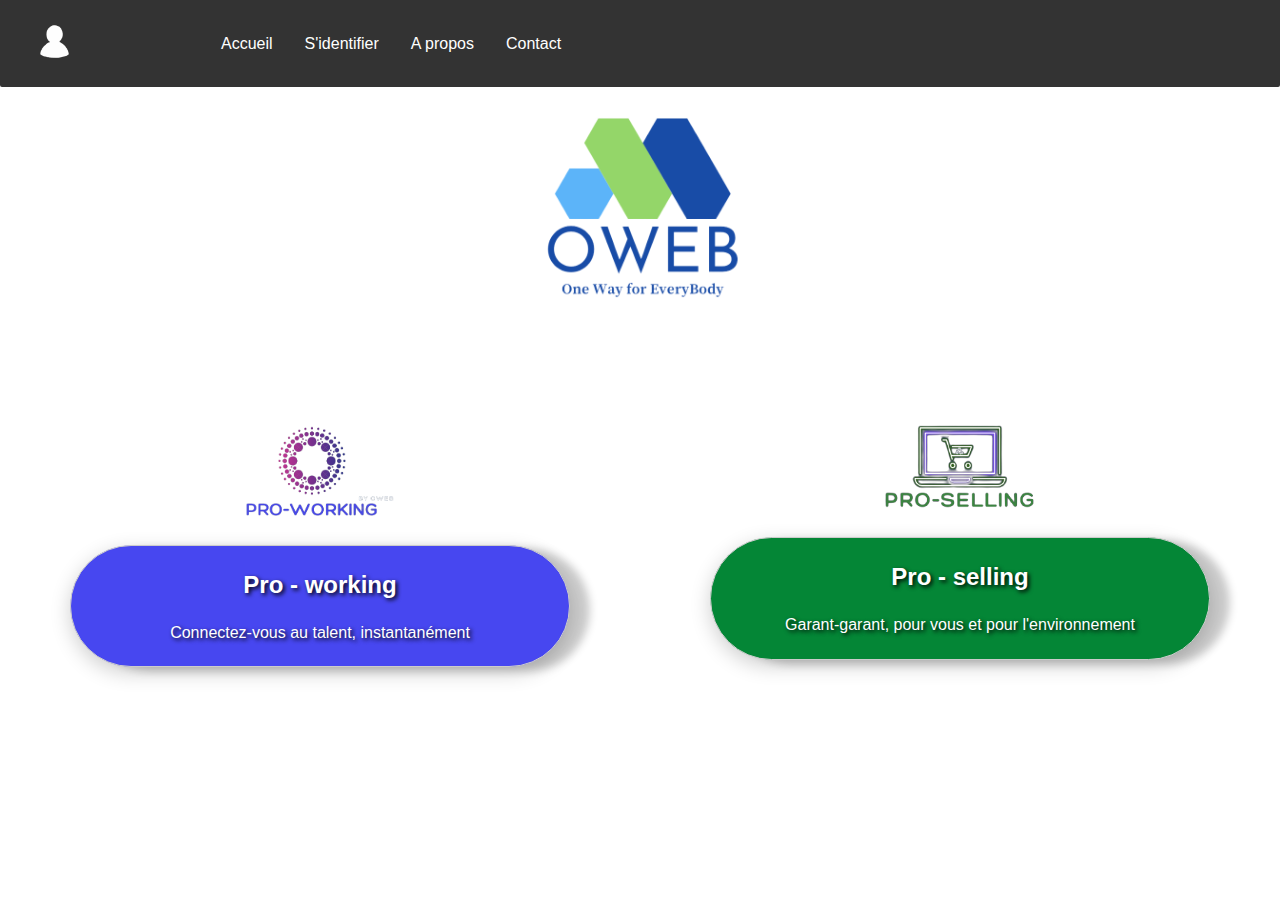
<file: index.html>
﻿<!DOCTYPE html>
<html lang="fr">
<head>
    <meta charset="UTF-8">
    <meta name="viewport" content="width=device-width, initial-scale=1.0">
    <title>OWEB</title>
    <link rel="stylesheet" href="css/style.css">
</head>
<body>

<div class="navbar">
    <a href="./user.html"><img src="./img/white-user.png" alt="user icon" width="30%" height="30%"></a>
    <a href="./index.html">Accueil</a>
    <a href="./connexion.html">S'identifier</a>
    <a href="#">A propos</a>
    <a href="./contact.html">Contact</a>
</div>
<div class="logo-container">
    <img src="./img/oweb.png" alt="OWEB logo" class="oweb-logo">
</div>
<div class="container">
    <div class="card">
        <img class="index-logos" src="./img/pro-working-only.png" alt="pro-working logo">
        <div class="bluebg">
            <h2>
                <a href="./pro-working.html">Pro - working</a>
            </h2>

            <div>
                <p>Connectez-vous au talent, instantanément</p>
            </div>
        </div>
    </div>

    <div class="card">
        <img class="index-logos" src="./img/pro-selling-only.png" alt="pro-selling logo">
        <div class="greenbg">
            <h2>
                <a href="./pro-selling.html">Pro - selling</a>
            </h2>

            <div>
                <p>Garant-garant, pour vous et pour l'environnement</p>
            </div>
        </div>
    </div>
</div>

</body>
</html>
</file>
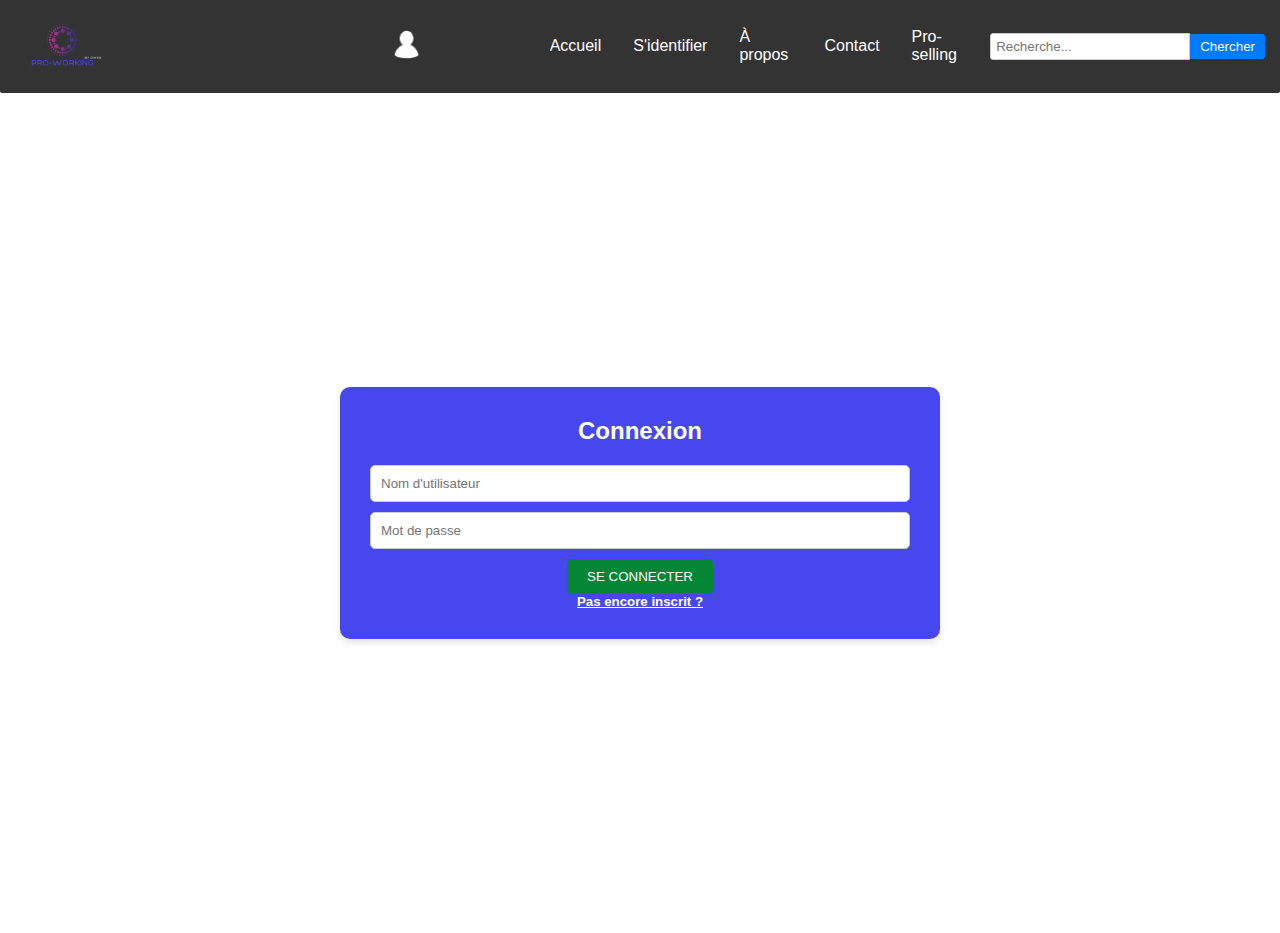
<file: connexion.html>
﻿<!DOCTYPE html>
<html lang="fr">
<head>
    <meta charset="UTF-8">
    <title>Connexion</title>
    <link rel="stylesheet" href="css/style.css">
</head>
<body>
    <div class="navbar">
        <a href="./pro-working.html"><img src="./img/pro-working-only.png" alt="pro-selling only img" width="22%" height="18%"></a>
        <a href="./user.html"><img src="./img/white-user.png" alt="user icon" width="30%" height="22%"></a>
        <a href="./index.html">Accueil</a>
        <a href="./connexion.html">S'identifier</a>
        <a href="#">À propos</a>
        <a href="./contact.html">Contact</a>
        <a href="./pro-selling.html">Pro-selling</a>
        <div class="search-container">
            <input type="text" placeholder="Recherche..." class="search-input">
            <button class="search-btn">Chercher</button>
        </div>
    </div>
    <div class="main-content">
        <div class="login-container">
            <form class="login-form">
                <h2>Connexion</h2>
                <input type="text" placeholder="Nom d'utilisateur" required>
                <input type="password" placeholder="Mot de passe" required>
                <button type="submit">Se connecter</button>
                <h5><a href="./inscription.html" class="pas-inscrit">Pas encore inscrit ?</a> </h5>
            </form>
        </div>
    </div>
</body>
</html>
</file>
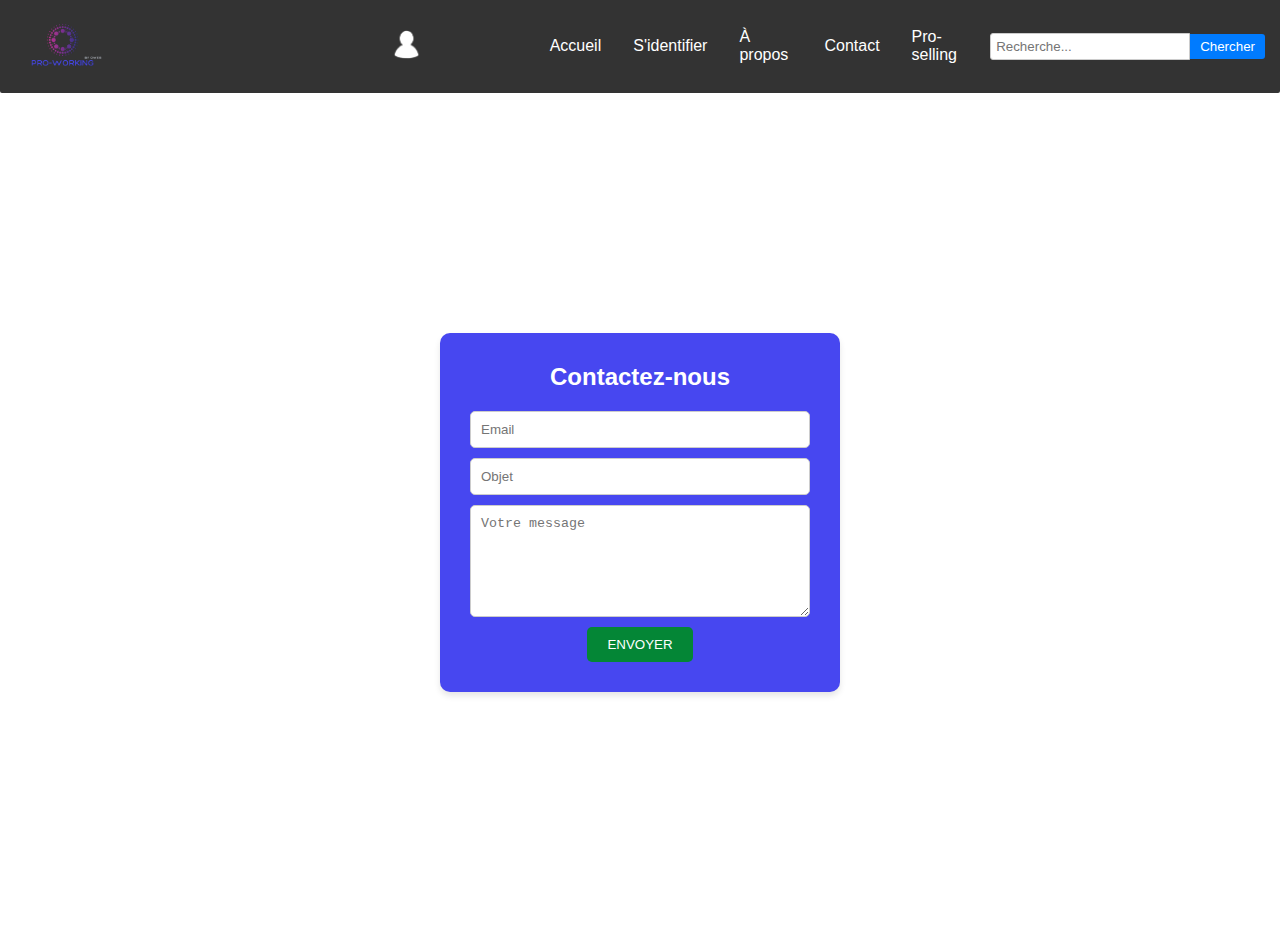
<file: contact.html>
﻿<!DOCTYPE html>
<html lang="fr">
<head>
    <meta charset="UTF-8">
    <title>Contact</title>
    <link rel="stylesheet" href="css/style.css">
</head>
<body>
<div class="navbar">
    <a href="./pro-working.html"><img src="./img/pro-working-only.png" alt="pro-selling only img" width="22%" height="18%"></a>
    <a href="./user.html"><img src="./img/white-user.png" alt="user icon" width="30%" height="22%"></a>
    <a href="./index.html">Accueil</a>
    <a href="./connexion.html">S'identifier</a>
    <a href="#">À propos</a>
    <a href="./contact.html">Contact</a>
    <a href="./pro-selling.html">Pro-selling</a>
    <div class="search-container">
        <input type="text" placeholder="Recherche..." class="search-input">
        <button class="search-btn">Chercher</button>
    </div>
</div>
<div class="main-content contact-container">
    <form class="contact-form">
        <h2>Contactez-nous</h2>
        <input type="email" placeholder="Email" required>
        <input type="text" placeholder="Objet" required>
        <textarea rows="6" placeholder="Votre message" required></textarea>
        <button type="submit">Envoyer</button>
    </form>
</div>
</body>
</html>
</file>
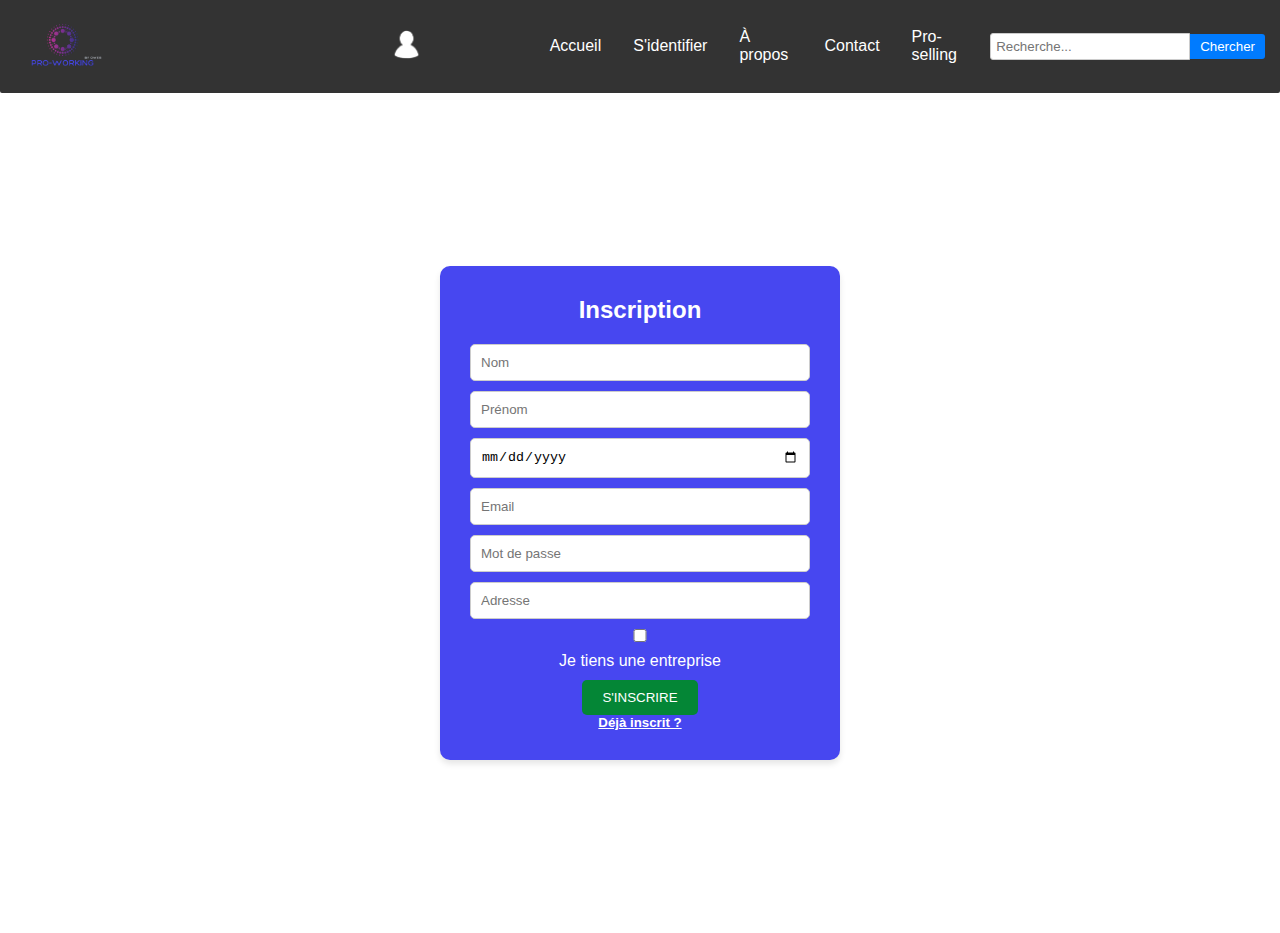
<file: inscription.html>
﻿<!DOCTYPE html>
<html lang="fr">
<head>
    <meta charset="UTF-8">
    <title>Inscription</title>
    <link rel="stylesheet" href="css/style.css">
</head>
<body>
    <div class="navbar">
        <a href="./pro-working.html"><img src="./img/pro-working-only.png" alt="pro-selling only img" width="22%" height="18%"></a>
        <a href="./user.html"><img src="./img/white-user.png" alt="user icon" width="30%" height="22%"></a>
        <a href="./index.html">Accueil</a>
        <a href="./connexion.html">S'identifier</a>
        <a href="#">À propos</a>
        <a href="./contact.html">Contact</a>
        <a href="./pro-selling.html">Pro-selling</a>
        <div class="search-container">
            <input type="text" placeholder="Recherche..." class="search-input">
            <button class="search-btn">Chercher</button>
        </div>
    </div>
    <div class="main-content registration-container">
        <form class="registration-form">
            <h2>Inscription</h2>
            <input type="text" placeholder="Nom" required>
            <input type="text" placeholder="Prénom" required>
            <input type="date" placeholder="Date de naissance" required>
            <input type="email" placeholder="Email" required>
            <input type="password" placeholder="Mot de passe" required>
            <input type="text" placeholder="Adresse" required>
            <div class="checkbox-container">
                <label>
                    <input type="checkbox" name="entreprise">
                    Je tiens une entreprise
                </label>
            </div>
            <button type="submit">S'inscrire</button>
            <h5><a href="./connexion.html" class="pas-inscrit">Déjà inscrit ?</a> </h5>
        </form>
    </div>
</body>
</html>
</file>
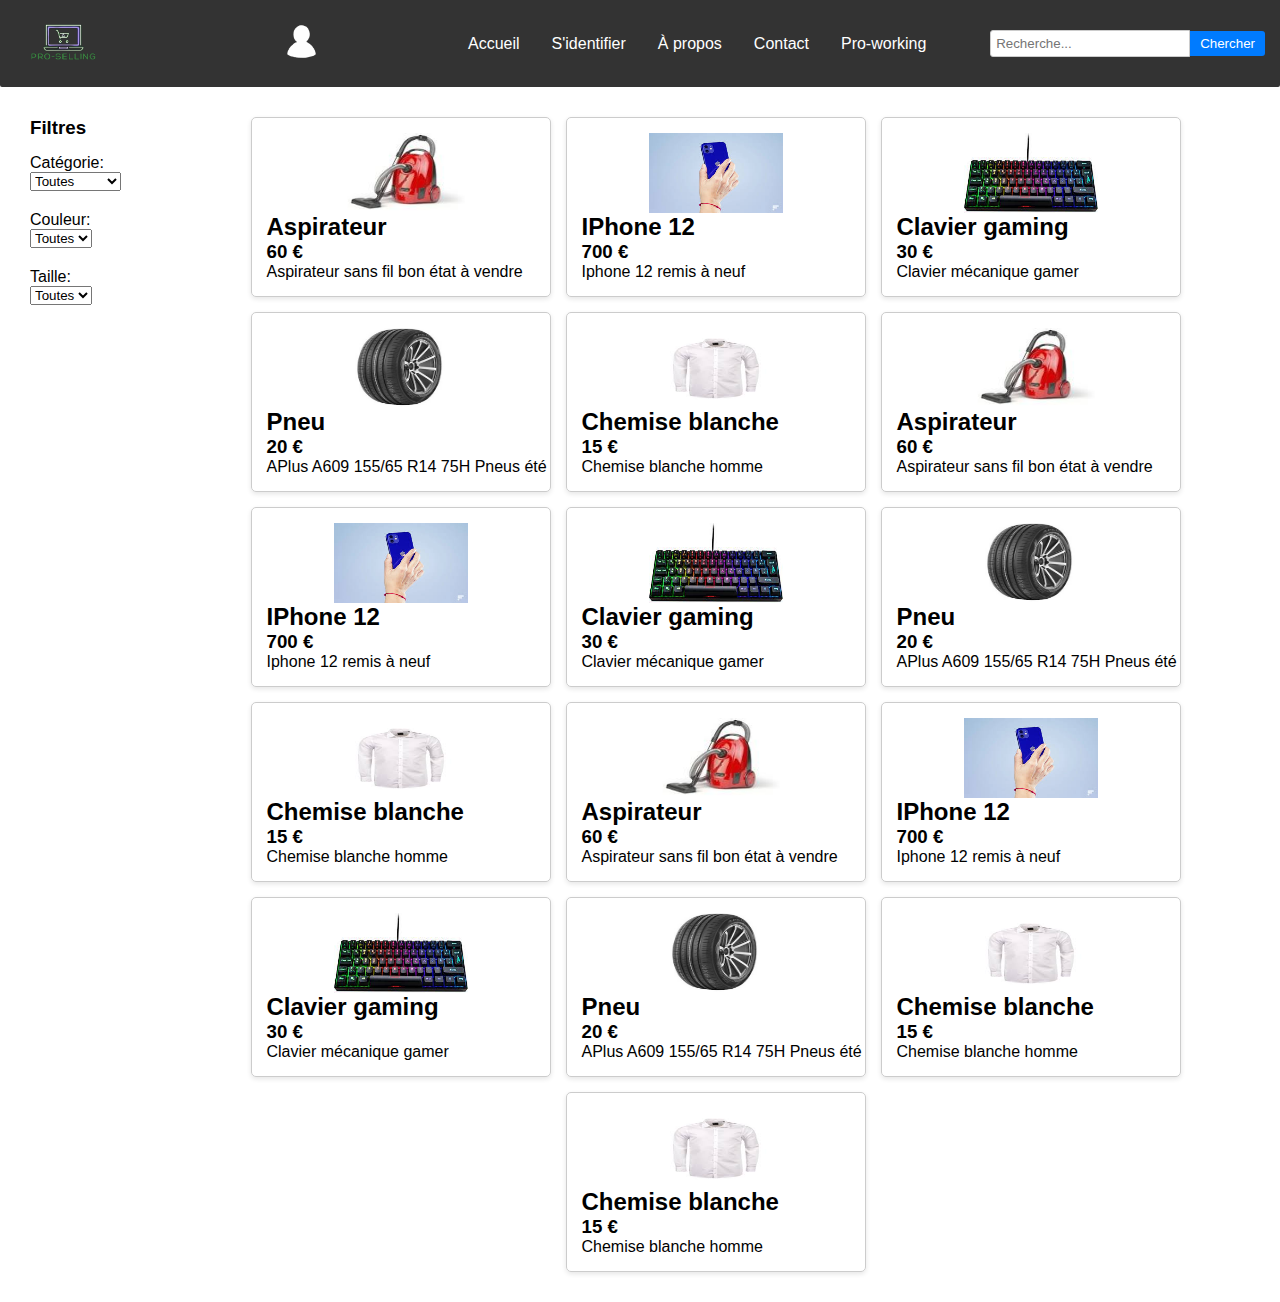
<file: pro-selling.html>
﻿<!DOCTYPE html>
<html lang="fr">
<head>
    <meta charset="UTF-8">
    <title>Pro-selling</title>
    <link rel="stylesheet" href="css/style.css">
</head>
<body>
    <div class="navbar">
        <a href="./pro-selling.html"><img src="./img/pro-selling-only.png" alt="pro-selling only img" width="30%" height="22%"></a>
        <a href="./user.html"><img src="./img/white-user.png" alt="user icon" width="30%" height="22%"></a>
        <a href="./index.html">Accueil</a>
        <a href="./connexion.html">S'identifier</a>
        <a href="#">À propos</a>
        <a href="./contact.html">Contact</a>
        <a href="./pro-working.html">Pro-working</a>
        <div class="search-container">
            <input type="text" placeholder="Recherche..." class="search-input">
            <button class="search-btn">Chercher</button>
        </div>
    </div>
    <div class="main-content">
        <div class="filters">
            <h3>Filtres</h3>
            <div class="filter-group">
                <label for="category">Catégorie:</label>
                <select id="category">
                    <option value="">Toutes</option>
                    <option value="1">Catégorie 1</option>
                    <option value="2">Catégorie 2</option>
                </select>
            </div>
            <div class="filter-group">
                <label for="color">Couleur:</label>
                <select id="color">
                    <option value="">Toutes</option>
                    <option value="red">Rouge</option>
                    <option value="blue">Bleu</option>
                </select>
            </div>
            <div class="filter-group">
                <label for="size">Taille:</label>
                <select id="size">
                    <option value="">Toutes</option>
                    <option value="s">S</option>
                    <option value="m">M</option>
                </select>
            </div>
        </div>
        <div class="carousel">
            <div class="product-card">
                <img class="center-img" src="img/aspirateur.png" alt="aspirateur" width="60" height="80">
                <h2>Aspirateur</h2>
                <h3>60 €</h3>
                <p class="product-description">Aspirateur sans fil bon état à vendre</p>
            </div>
            <div class="product-card">
                <img class="center-img" src="img/iphone.png" alt="iphone" width="60" height="80">
                <h2>IPhone 12</h2>
                <h3>700 €</h3>
                <p class="product-description">Iphone 12 remis à neuf</p>
            </div>
            <div class="product-card">
                <img class="center-img" src="img/clavier.png" alt="clavier" width="60" height="80">
                <h2>Clavier gaming</h2>
                <h3>30 €</h3>
                <p class="product-description">Clavier mécanique gamer</p>
            </div>
            <div class="product-card">
                <img class="center-img" src="img/pneu.png" alt="pneu" width="60" height="80">
                <h2>Pneu</h2>
                <h3>20 €</h3>
                <p class="product-description">APlus A609 155/65 R14 75H Pneus été</p>
            </div>
            <div class="product-card">
                <img class="center-img" src="img/chemise.png" alt="chemise" width="60" height="80">
                <h2>Chemise blanche</h2>
                <h3>15 €</h3>
                <p class="product-description">Chemise blanche homme</p>
            </div>
            <div class="product-card">
                <img class="center-img" src="img/aspirateur.png" alt="aspirateur" width="60" height="80">
                <h2>Aspirateur</h2>
                <h3>60 €</h3>
                <p class="product-description">Aspirateur sans fil bon état à vendre</p>
            </div>
            <div class="product-card">
                <img class="center-img" src="img/iphone.png" alt="iphone" width="60" height="80">
                <h2>IPhone 12</h2>
                <h3>700 €</h3>
                <p class="product-description">Iphone 12 remis à neuf</p>
            </div>
            <div class="product-card">
                <img class="center-img" src="img/clavier.png" alt="clavier" width="60" height="80">
                <h2>Clavier gaming</h2>
                <h3>30 €</h3>
                <p class="product-description">Clavier mécanique gamer</p>
            </div>
            <div class="product-card">
                <img class="center-img" src="img/pneu.png" alt="pneu" width="60" height="80">
                <h2>Pneu</h2>
                <h3>20 €</h3>
                <p class="product-description">APlus A609 155/65 R14 75H Pneus été</p>
            </div>
            <div class="product-card">
                <img class="center-img" src="img/chemise.png" alt="chemise" width="60" height="80">
                <h2>Chemise blanche</h2>
                <h3>15 €</h3>
                <p class="product-description">Chemise blanche homme</p>
            </div>
            <div class="product-card">
                <img class="center-img" src="img/aspirateur.png" alt="aspirateur" width="60" height="80">
                <h2>Aspirateur</h2>
                <h3>60 €</h3>
                <p class="product-description">Aspirateur sans fil bon état à vendre</p>
            </div>
            <div class="product-card">
                <img class="center-img" src="img/iphone.png" alt="iphone" width="60" height="80">
                <h2>IPhone 12</h2>
                <h3>700 €</h3>
                <p class="product-description">Iphone 12 remis à neuf</p>
            </div>
            <div class="product-card">
                <img class="center-img" src="img/clavier.png" alt="clavier" width="60" height="80">
                <h2>Clavier gaming</h2>
                <h3>30 €</h3>
                <p class="product-description">Clavier mécanique gamer</p>
            </div>
            <div class="product-card">
                <img class="center-img" src="img/pneu.png" alt="pneu" width="60" height="80">
                <h2>Pneu</h2>
                <h3>20 €</h3>
                <p class="product-description">APlus A609 155/65 R14 75H Pneus été</p>
            </div>
            <div class="product-card">
                <img class="center-img" src="img/chemise.png" alt="chemise" width="60" height="80">
                <h2>Chemise blanche</h2>
                <h3>15 €</h3>
                <p class="product-description">Chemise blanche homme</p>
            </div>
            <div class="product-card">
                <img class="center-img" src="img/chemise.png" alt="chemise" width="60" height="80">
                <h2>Chemise blanche</h2>
                <h3>15 €</h3>
                <p class="product-description">Chemise blanche homme</p>
            </div>
        </div>
    </div>

</body>
</html>
</file>
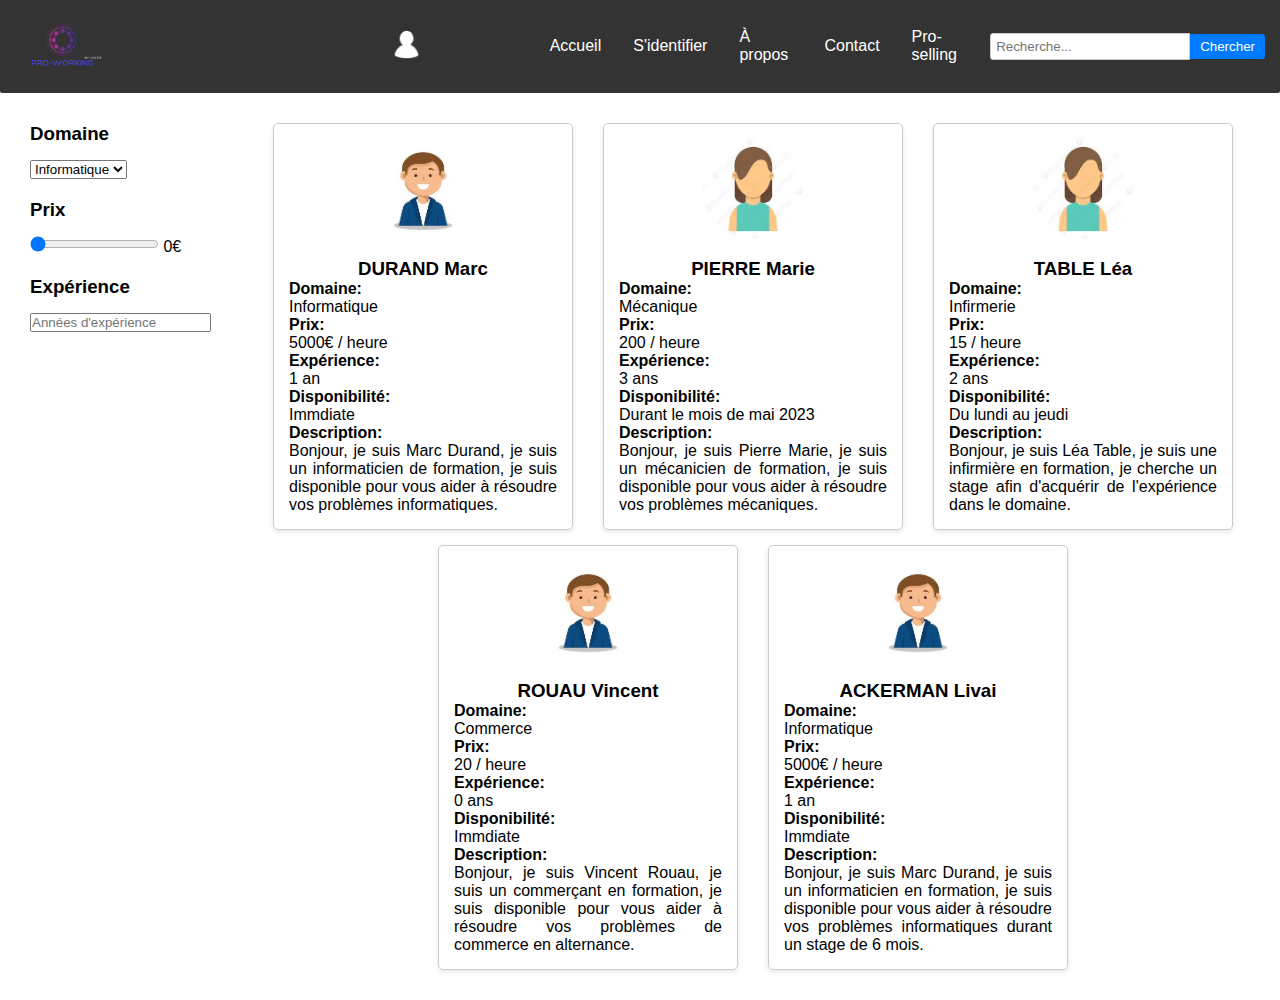
<file: pro-working.html>
﻿<!DOCTYPE html>
<html lang="fr">
<head>
    <meta charset="UTF-8">
    <title>Pro-selling</title>
   <link rel="stylesheet" href="css/style.css">
    <script src="https://code.jquery.com/jquery-3.6.0.min.js"></script>
    <script src="js/app.js"></script>
</head>
<body>
    <div class="navbar">
        <a href="./pro-working.html"><img src="./img/pro-working-only.png" alt="pro-selling only img" width="22%" height="18%"></a>
        <a href="./user.html"><img src="./img/white-user.png" alt="user icon" width="30%" height="22%"></a>
        <a href="./index.html">Accueil</a>
        <a href="./connexion.html">S'identifier</a>
        <a href="#">À propos</a>
        <a href="./contact.html">Contact</a>
        <a href="./pro-selling.html">Pro-selling</a>
        <div class="search-container">
            <input type="text" placeholder="Recherche..." class="search-input">
            <button class="search-btn">Chercher</button>
        </div>
    </div>
    <div class="main-content">  
        <div class="filters">
            <div class="filter-group">
                <h3>Domaine</h3>
                <select>
                    <option value="informatique">Informatique</option>
                    <option value="education">Éducation</option>
                    <option value="sciences">Sciences</option>
                    <option value="art">Art</option>
                </select>
            </div>
            <div class="filter-group">
                <h3>Prix</h3>
                <input type="range" min="0" max="10000" value="0" class="price-range">
                <span class="price-value">0</span>€
            </div>
            <div class="filter-group">
                <h3>Expérience</h3>
                <input type="number" min="0" class="experience-input" placeholder="Années d'expérience">
                <span class="experience-value"></span>
            </div>
        </div>
        <div class="carousel">
            <div class="profile-card caroussel-cv">
                <img src="./img/personnage.png" alt="Profile Image" class="profile-image">
                <h3>DURAND Marc</h3>
                <h4>Domaine:</h4>
                <p>Informatique</p>
                <h4>Prix:</h4>
                <p>5000€ / heure</p>
                <h4>Expérience:</h4>
                <p>1 an</p>
                <h4>Disponibilité:</h4>
                <p>Immdiate</p>
                <h4>Description: </h4>
                <p>
                    Bonjour, je suis Marc Durand, je suis un informaticien de formation, je suis disponible pour vous aider à résoudre vos problèmes informatiques.
                </p>
            </div>
            <div class="profile-card caroussel-cv">
                <img src="./img/peronnage-feminin.png" alt="Profile Image" class="profile-image">
                <h3>PIERRE Marie</h3>
                <h4>Domaine:</h4>
                <p>Mécanique</p>
                <h4>Prix:</h4>
                <p>200 / heure</p>
                <h4>Expérience:</h4>
                <p>3 ans</p>
                <h4>Disponibilité:</h4>
                <p>Durant le mois de mai 2023</p>
                <h4>Description: </h4>
                <p>
                    Bonjour, je suis Pierre Marie, je suis un mécanicien de formation, je suis disponible pour vous aider à résoudre vos problèmes mécaniques.
            </div>
            <div class="profile-card caroussel-cv">
                <img src="./img/peronnage-feminin.png" alt="Profile Image" class="profile-image">
                <h3>TABLE Léa</h3>
                <h4>Domaine:</h4>
                <p>Infirmerie</p>
                <h4>Prix:</h4>
                <p>15 / heure</p>
                <h4>Expérience:</h4>
                <p>2 ans</p>
                <h4>Disponibilité:</h4>
                <p>Du lundi au jeudi</p>
                <h4>Description: </h4>
                <p>
                    Bonjour, je suis Léa Table, je suis une infirmière en formation, je cherche un stage afin d'acquérir de l'expérience dans le domaine.
            </div>
            <div class="profile-card caroussel-cv">
                <img src="./img/personnage.png" alt="Profile Image" class="profile-image">
                <h3>ROUAU Vincent</h3>
                <h4>Domaine:</h4>
                <p>Commerce</p>
                <h4>Prix:</h4>
                <p>20 / heure</p>
                <h4>Expérience:</h4>
                <p>0 ans</p>
                <h4>Disponibilité:</h4>
                <p>Immdiate</p>
                <h4>Description: </h4>
                <p>
                    Bonjour, je suis Vincent Rouau, je suis un commerçant en formation, je suis disponible pour vous aider à résoudre vos problèmes de commerce en alternance.
                </p>
            </div>
            <div class="profile-card caroussel-cv">
                <img src="./img/personnage.png" alt="Profile Image" class="profile-image">
                <h3>ACKERMAN Livai</h3>
                <h4>Domaine:</h4>
                <p>Informatique</p>
                <h4>Prix:</h4>
                <p>5000€ / heure</p>
                <h4>Expérience:</h4>
                <p>1 an</p>
                <h4>Disponibilité:</h4>
                <p>Immdiate</p>
                <h4>Description: </h4>
                <p>
                    Bonjour, je suis Marc Durand, je suis un informaticien en formation, je suis disponible pour vous aider à résoudre vos problèmes informatiques durant un stage de 6 mois.
                </p>
            </div>
        </div>
    </div>
</body>
</html>
</file>
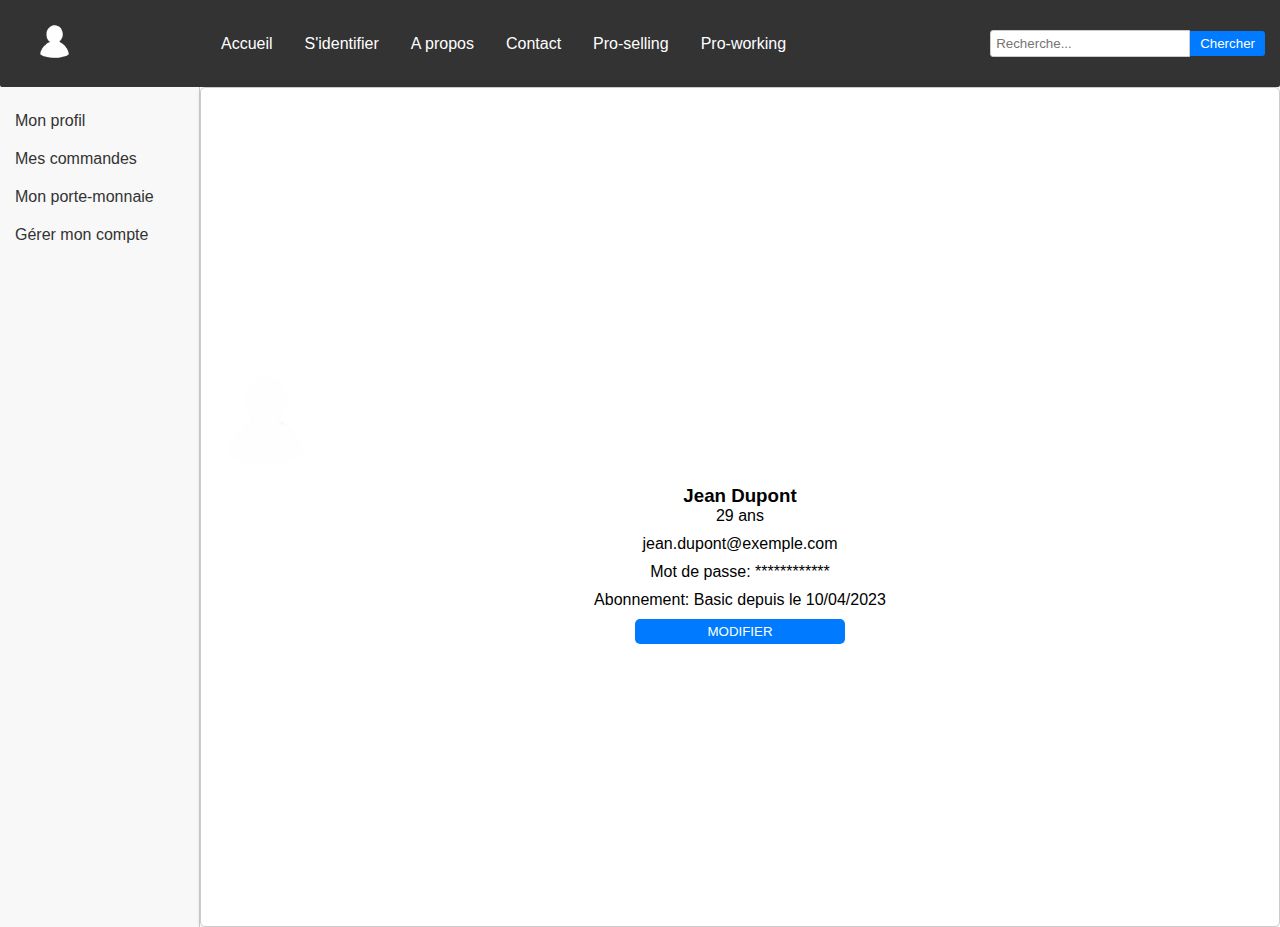
<file: user.html>
﻿<!DOCTYPE html>
<html lang="fr">
<head>
  <meta charset="UTF-8">
  <meta name="viewport" content="width=device-width, initial-scale=1.0">
  <title>Profil</title>
  <link rel="stylesheet" href="css/style.css">
</head>
<body>

<div class="navbar">
  <a href="./user.html"><img src="./img/white-user.png" alt="user icon" width="30%" height="30%"></a>
  <a href="./index.html">Accueil</a>
  <a href="./connexion.html">S'identifier</a>
  <a href="#">A propos</a>
  <a href="./contact.html">Contact</a>
  <a href="./pro-selling.html">Pro-selling</a>
  <a href="./pro-working.html">Pro-working</a>
  <div class="search-container">
    <input type="text" placeholder="Recherche..." class="search-input">
    <button class="search-btn">Chercher</button>
  </div>
</div>

  <div class="profile-page">
    <div class="sidebar">
      <a href="#">Mon profil</a>
      <a href="#">Mes commandes</a>
      <a href="#">Mon porte-monnaie</a>
      <a href="#">Gérer mon compte</a>
    </div>
    <div class="profile-container">
      <div class="profile-card center-profile-card card-full">
        <img src="./img/white-user.png" alt="Image de profil" class="profile-image">
        <h3>Jean Dupont</h3>
        <p class="user-info">29 ans</p>
        <p class="user-info">jean.dupont@exemple.com</p>
        <p class="user-info">Mot de passe: ************</p>
        <p class="user-info">Abonnement: Basic depuis le 10/04/2023</p>
        <button class="modify-btn">Modifier</button>
      </div>
    </div>
  </div>
</body>
</html>
</file>
<file: css/style.css>
﻿* {
    margin: 0;
    padding: 0;
    box-sizing: border-box;
}

body {
    font-family: Arial, sans-serif;
}

.navbar {
    display: flex;
    align-items: center;
    background-color: #333;
    padding: 15px;
    border-bottom-left-radius: 2px;
    border-bottom-right-radius: 2px;
}

.navbar a {
    color: #fff;
    text-decoration: none;
    padding: 8px 16px;
}

.navbar a:hover {
    background-color: #555;
}

.container {
    display: flex;
    height: 90%;
}

.card {
    flex: 1;
    
    margin: 70px; 
    
    text-align: center;
    height: 90%;
    justify-content: center;
    align-items: center;
    color: #fff;
    
    
}

.card h2 {
    margin-top: 5%;
    margin-bottom: 5%;
    font: italic small-caps bold cursive;
}

.card h2 a {
    color: #fff;
    text-decoration: none;
}

.card h2 a:hover {
    font-size: 120%;
}

.card p {
    margin-bottom: 5%;
}

.bluebg {
    background-color: #4747F0;
    text-shadow: 2px 2px 4px #000000;
    box-shadow: 20px 4px 8px 0 rgba(0, 0, 0, 0.2), 0 6px 20px 0 rgba(0, 0, 0, 0.19);
    border: 1px solid #ccc;
    border-radius: 120px;
}

.greenbg {
    background-color: #048636;
    text-shadow: 2px 2px 4px #000000;
    box-shadow: 20px 4px 8px 0 rgba(0, 0, 0, 0.2), 0 6px 20px 0 rgba(0, 0, 0, 0.19);
    border-radius: 120px;
    border: 1px solid #ccc;
}

/* Carrousel de cartes produit */
.carousel {
    display: flex;
    justify-content: center;
    flex-wrap: wrap;
    gap: 15px;
    padding: 30px;
}

.product-card {
    width: 300px;
    border: 1px solid #ccc;
    border-radius: 5px;
    padding: 15px;
    box-shadow: 0 2px 5px rgba(0, 0, 0, 0.1);
}

.center-img {
    display: block;
    margin-left: auto;
    margin-right: auto;
    width: 50%; /* Vous pouvez ajuster la largeur de l'image ici */
}

.greennav {
    background-color: #048636;
}

.index-logos {
    width: 30%;
    height: 10%;
    margin: 5%;
    object-fit: cover;
}


.profile-card {
    width: 300px;
    border: 1px solid #ccc;
    border-radius: 5px;
    padding: 15px;
    box-shadow: 0 2px 4px rgba(0, 0, 0, 0.1);
    text-align: center;
}

.profile-image {
    width: 100px;
    height: 100px;
    border-radius: 50%;
    object-fit: cover;
    margin-bottom: 15px;
}

.modify-btn {
    background-color: #007bff;
    color: white;
    padding: 5px 15px;
    border: none;
    border-radius: 5px;
    cursor: pointer;
    text-transform: uppercase;
    width: 20%;
    margin: 0 auto;
}

.modify-btn:hover {
    background-color: #0056b3;
}

.search-container {
    display: flex;
    align-items: center;
    margin-left: auto;
}

.search-input {
    padding: 5px;
    border: 1px solid #ccc;
    border-radius: 3px 0 0 3px;
    outline: none;
    width: 200px;
}

.search-btn {
    padding: 5px 10px;
    border: none;
    background-color: #007bff;
    color: white;
    cursor: pointer;
    border-radius: 0 3px 3px 0;
}

.search-btn:hover {
    background-color: #0056b3;
}

.main-content {
    display: flex;
}

/* Conteneur pour les filtres */
.filters {
    padding: 30px;
    width: 250px;
}

/* Groupe de filtres */
.filter-group {
    margin-bottom: 20px;
}

/* Titre des filtres */
.filters h3 {
    margin-bottom: 15px;
}

.profile-card {
    width: 500px; /* Augmente la largeur de la carte de profil */
    height: auto; /* Ajuste la hauteur en fonction du contenu */
    border: 1px solid #ccc;
    border-radius: 5px;
    padding: 15px;
    box-shadow: 0 2px 4px rgba(0, 0, 0, 0.1);
    text-align: center;
}

.center-profile-card {
    margin: auto;
}
.profile-container {
    display: flex;
    justify-content: center;
    align-items: center;
    height: calc(100vh - 60px); /* La hauteur totale moins la hauteur de la navbar */
    flex-grow: 2; /* Ajoute plus d'espace pour la carte de profil */
}

.user-info {
    margin-bottom: 10px;
}

.profile-page {
    display: flex;
}

.sidebar {
    width: 200px;
    padding: 15px;
    background-color: #f8f8f8;
    border-right: 1px solid #ccc;
}

.sidebar a {
    display: block;
    padding: 10px 0;
    text-decoration: none;
    color: #333;
}

.sidebar a:hover {
    background-color: #ddd;
    text-decoration: underline;
}

.profile-card-container {
    display: flex;
    justify-content: center;
    align-items: center;
    flex-grow: 1;
}
.logo-container {
    display: flex;
    justify-content: center;
    margin: 30px 0;
}

.center-img {
    display: block;
    margin-left: auto;
    margin-right: auto;
    width: 50%; /* Vous pouvez ajuster la largeur de l'image ici */
}

.carousel {
    display: flex;
    overflow-x: auto;
    white-space: nowrap;
    -webkit-overflow-scrolling: touch;
}

.carousel::-webkit-scrollbar {
    width: 0.2em;
    background-color: #F5F5F5;
}

.carousel::-webkit-scrollbar-thumb {
    background-color: #000000;
}

.profile-card {
    width: 300px;
    border: 1px solid #ccc;
    border-radius: 5px;
    padding: 15px;
    box-shadow: 0 2px 5px rgba(0, 0, 0, 0.1);
    margin-right: 15px;
    white-space: normal;
}

.profile-image {
    width: 100px;
    height: 100px;
    border-radius: 50%;
    object-fit: cover;
    margin-bottom: 15px;
}

.caroussel-cv h3 {
    text-align: center;
}
.caroussel-cv p {
    text-align: justify;
}

.caroussel-cv h4 {
    text-align: left;
}

.oweb-logo {
    width: 20%;
    height: 20%;
    padding: 0;
    margin: 0;
}

.card-full {
    width: 100%; /* Augmente la largeur de la carte de profil à 70% */
    height: 100%; /* Prend toute la hauteur disponible */
    border: 1px solid #ccc;
    border-radius: 5px;
    margin: 0; 
    box-shadow: 0 2px 4px rgba(0, 0, 0, 0.1);
    text-align: center;
    display: flex; /* Ajouté pour permettre le centrage vertical du contenu */
    flex-direction: column; /* Ajouté pour permettre le centrage vertical du contenu */
    justify-content: center; /* Ajouté pour permettre le centrage vertical du contenu */
}

.product-description {
    text-align: justify;
}


.login-container {
    display: flex;
    justify-content: center;
    align-items: center;
    height: calc(100vh - 60px); /* Soustrayez la hauteur de la navbar */
    width: 100%;
    margin: 0;
    padding: 0;
}

.login-form {
    background-color: #4747F0;
    padding: 30px;
    border-radius: 10px;
    box-shadow: 0 4px 6px rgba(0, 0, 0, 0.1);
    text-align: center;
    width: 600px; 
}


.login-form h2 {
    margin-bottom: 20px;
    color: #fff;
}

.login-form input {
    display: block;
    width: 100%;
    padding: 10px;
    margin-bottom: 10px;
    border: 1px solid #ccc;
    border-radius: 5px;
}

.login-form button {
    background-color: #048636;
    border: none;
    padding: 10px 20px;
    color: #fff;
    border-radius: 5px;
    cursor: pointer;
    text-transform: uppercase;
}

.login-form button:hover {
    background-color: #036c2c;
}

.pas-inscrit {
    margin-top: 50px;
    color: #fff;
}

/* ... */

.registration-container {
    display: flex;
    justify-content: center;
    align-items: center;
    height: calc(100vh - 60px);
    width: 100%;
    margin: 0;
    padding: 0;
}

.registration-form {
    background-color: #4747F0;
    padding: 30px;
    border-radius: 10px;
    box-shadow: 0 4px 6px rgba(0, 0, 0, 0.1);
    text-align: center;
    width: 400px;
}

.registration-form h2 {
    margin-bottom: 20px;
    color: #fff;
}

.registration-form input {
    display: block;
    width: 100%;
    padding: 10px;
    margin-bottom: 10px;
    border: 1px solid #ccc;
    border-radius: 5px;
}

.registration-form .checkbox-container {
    display: flex;
    justify-content: center;
    align-items: center;
    margin-bottom: 10px;
}

.registration-form label {
    color: #fff;
}

.registration-form button {
    background-color: #048636;
    border: none;
    padding: 10px 20px;
    color: #fff;
    border-radius: 5px;
    cursor: pointer;
    text-transform: uppercase;
}

.registration-form button:hover {
    background-color: #036c2c;
}

/* ... */

.contact-container {
    display: flex;
    justify-content: center;
    align-items: center;
    height: calc(100vh - 60px);
    width: 100%;
    margin: 0;
    padding: 0;
}

.contact-form {
    background-color: #4747F0;
    padding: 30px;
    border-radius: 10px;
    box-shadow: 0 4px 6px rgba(0, 0, 0, 0.1);
    text-align: center;
    width: 400px;
}

.contact-form h2 {
    margin-bottom: 20px;
    color: #fff;
}

.contact-form input,
.contact-form textarea {
    display: block;
    width: 100%;
    padding: 10px;
    margin-bottom: 10px;
    border: 1px solid #ccc;
    border-radius: 5px;
}

.contact-form textarea {
    resize: vertical; /* Permet de redimensionner verticalement le textarea */
}

.contact-form button {
    background-color: #048636;
    border: none;
    padding: 10px 20px;
    color: #fff;
    border-radius: 5px;
    cursor: pointer;
    text-transform: uppercase;
}

.contact-form button:hover {
    background-color: #036c2c;
}
</file>
